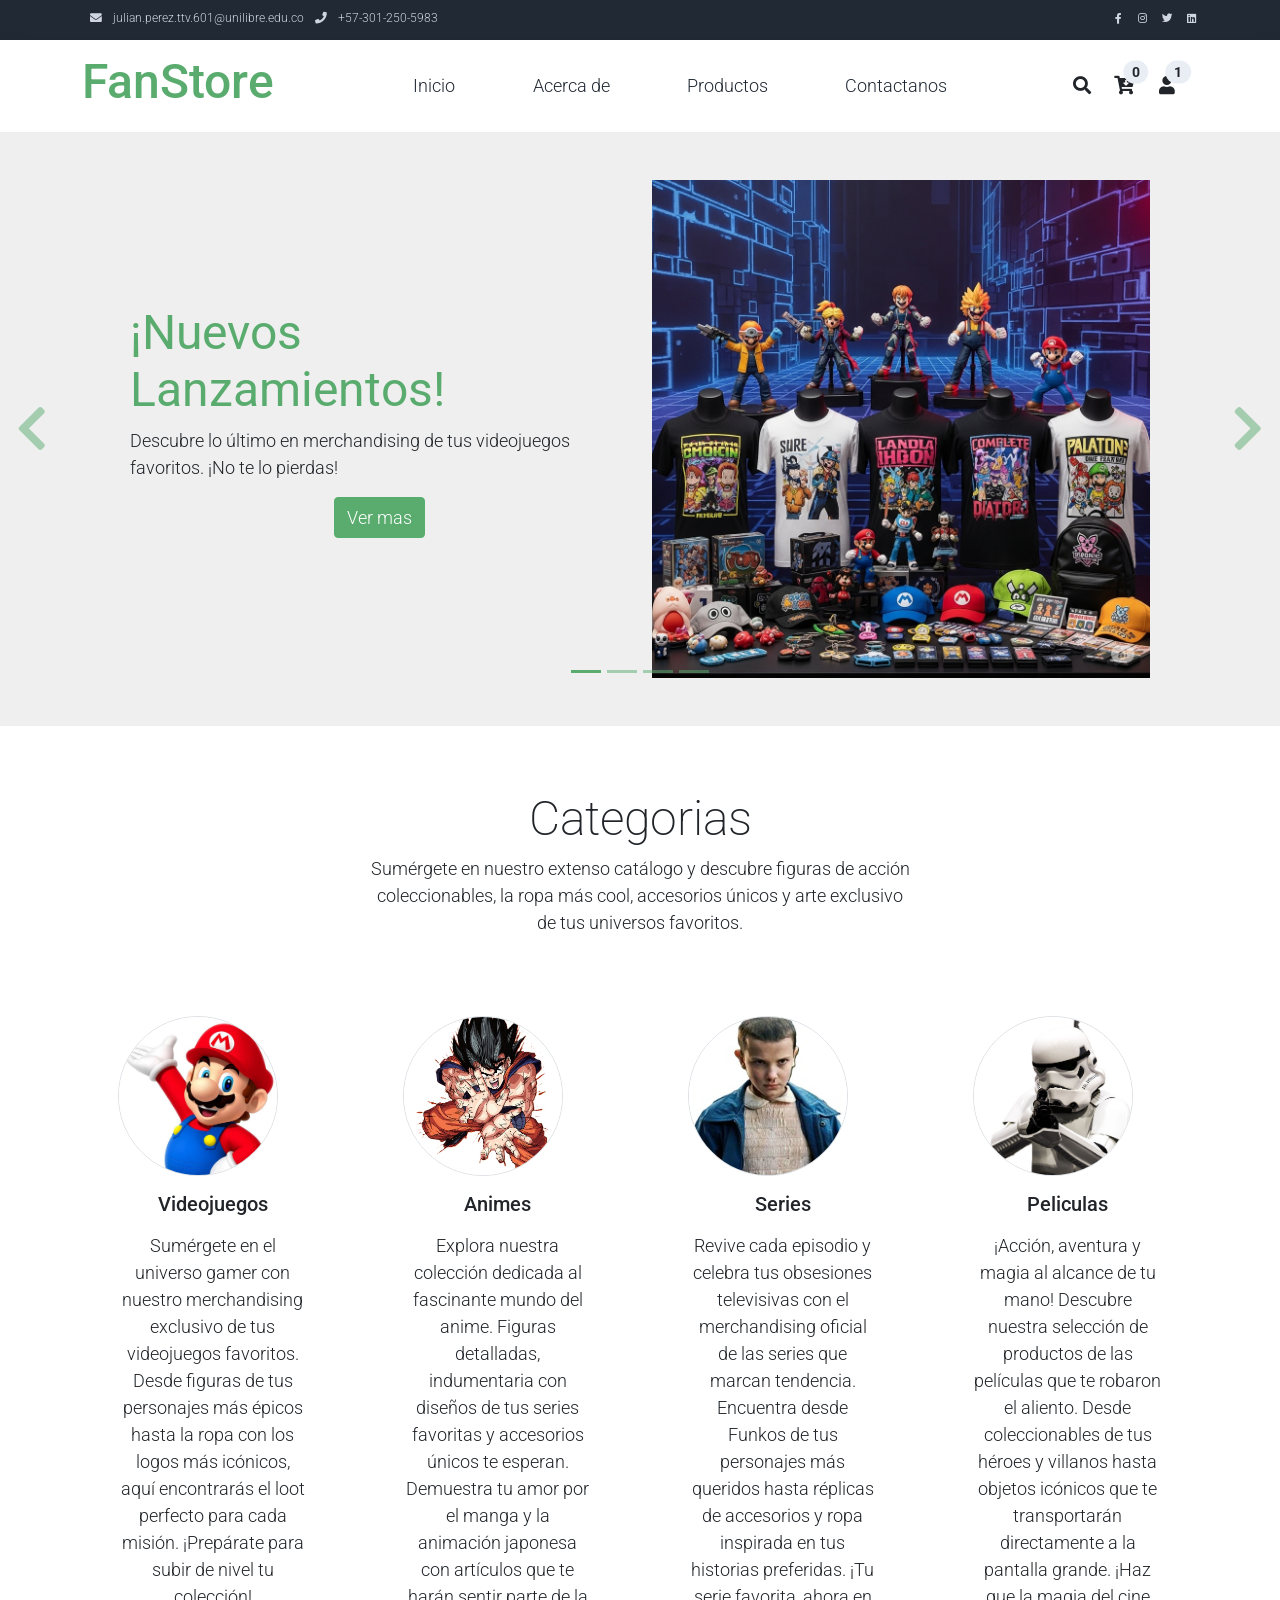
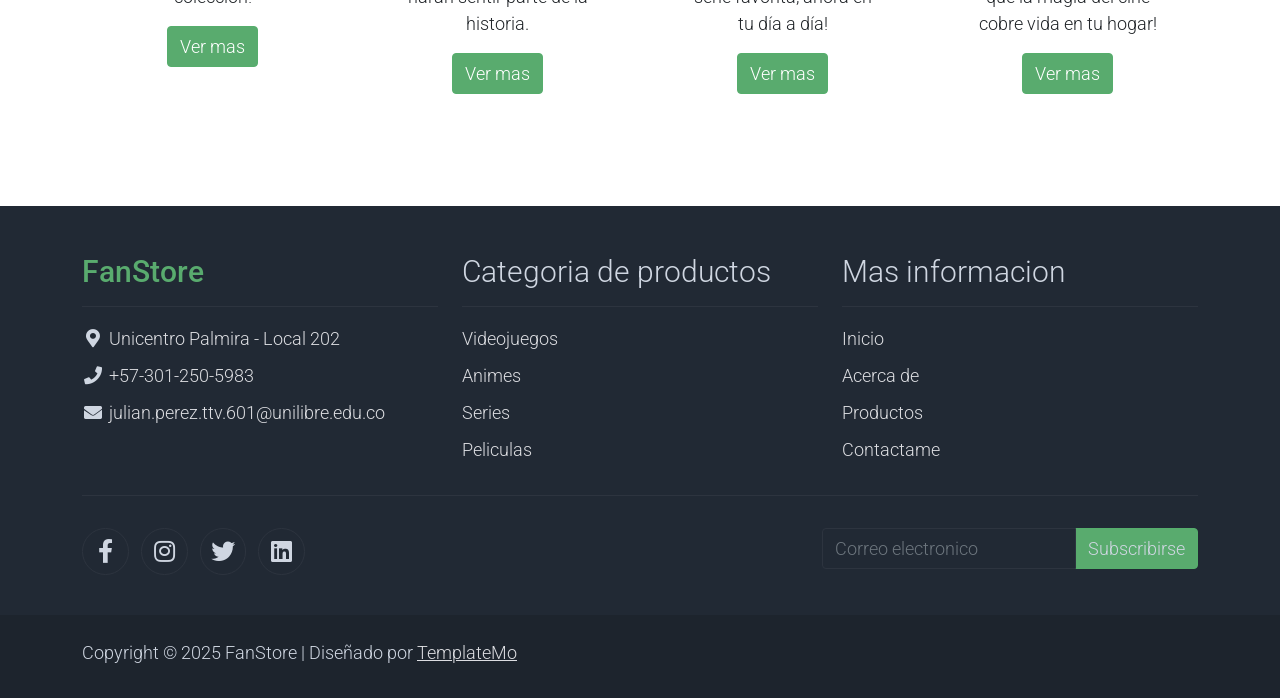
<file: index.html>
<!DOCTYPE html>
<html lang="es">
<head>
    <title>FanStore</title>
    <meta charset="UTF-8">
    <meta name="viewport" content="width=device-width, initial-scale=1.0">

    <link rel="apple-touch-icon" href="img/apple-icon.png">
    <link rel="shortcut icon" type="image/x-icon" href="img/favicon.ico">

    <link rel="stylesheet" href="css/bootstrap.min.css">
    <link rel="stylesheet" href="css/templatemo.css">
    <link rel="stylesheet" href="css/custom.css">

    <!-- Load fonts style after rendering the layout styles -->
    <link rel="stylesheet" href="https://fonts.googleapis.com/css2?family=Roboto:wght@100;200;300;400;500;700;900&display=swap">
    <link rel="stylesheet" href="css/fontawesome.min.css">

    <script src="db-simulacion/datos.js"></script>
    <script src="db-simulacion/funciones.js"></script>

 
</head>
<body>

    <div id="header"></div>

<!-- Start Banner Hero -->
    <div id="template-mo-zay-hero-carousel" class="carousel slide" data-bs-ride="carousel">
        <ol class="carousel-indicators">
        </ol>
        <div class="carousel-inner"> 
        </div>
        <a class="carousel-control-prev text-decoration-none w-auto ps-3" href="#template-mo-zay-hero-carousel" role="button" data-bs-slide="prev">
            <i class="fas fa-chevron-left"></i>
        </a>
        <a class="carousel-control-next text-decoration-none w-auto pe-3" href="#template-mo-zay-hero-carousel" role="button" data-bs-slide="next">
            <i class="fas fa-chevron-right"></i>
        </a>
    </div>
    <script>
        const banners = obtenerBanners();
        banners.forEach( (banner, index ) => {
            const carouselItem = document.querySelector('.carousel-inner');
            const item = document.createElement('div');
            item.className = 'carousel-item';
            if (index == 0) {
                item.classList.add('active');
            }
            item.innerHTML = `
                <div class="container">
                    <div class="row p-5">
                        <div class="mx-auto col-md-8 col-lg-6 order-lg-last">
                            <img class="img-fluid" src="${banner.imagen}" alt="">
                        </div>
                        <div class="col-lg-6 mb-0 d-flex align-items-center">
                            <div class="text-align-left align-self-center">
                                <h1 class="h1 text-success"><b>${banner.titulo}</b></h1>
                                  <p>${banner.descripcion}</p>
                                <p class="text-center"><a class="btn btn-success" href="productos.html?categoria=${banner.codigo}">Ver mas</a></p>
                            </div>
                        </div>
                    </div>
                </div>
            `;
            carouselItem.appendChild(item);

            //Agregar indicadores de carrusel
            const indicators = document.querySelector('.carousel-indicators');
            const indicator = document.createElement('li');
            indicator.setAttribute('data-bs-target', '#template-mo-zay-hero-carousel');
            indicator.setAttribute('data-bs-slide-to', index);
            if (index == 0) {
                indicator.classList.add('active');
            }
            indicators.appendChild(indicator);

        });
    </script>
    <!-- End Banner Hero -->


    <!-- Start Categories of The Month -->
    <section class="container py-5">
        <div class="row text-center pt-3">
            <div class="col-lg-6 m-auto">
                <h1 class="h1">Categorias</h1>
                <p>
                   Sumérgete en nuestro extenso catálogo y descubre figuras de acción coleccionables, la ropa más cool, accesorios únicos y arte exclusivo de tus universos favoritos. 
                </p>
            </div>
        </div>
        <div class="row" id="categorias">
        </div>
    </section>
    <!-- End Categories of The Month -->
     <script>
        const categorias = obtenerCategorias();
        categorias.forEach(cat => {
            const tarjeta = document.createElement('div');
            tarjeta.className = 'col-12 col-md-3 p-5 mt-3';
          tarjeta.innerHTML = `
                <a href="productos.html?categoria=${cat.codigo}"><img src="${cat.imagenCategoria}" class="category-icon-img rounded-circle img-fluid border"></a>
                <h5 class="text-center mt-3 mb-3">${cat.nombre}</h5>
                <p class="text-center">${cat.descripcion}</p>
                <p class="text-center"><a class="btn btn-success" href="productos.html?categoria=${cat.codigo}">Ver mas</a></p>
            `;
            document.getElementById('categorias').appendChild(tarjeta);
        });

     </script>

    <div id="footer"></div>

    <!-- Start Script -->
    <script src="js/jquery-1.11.0.min.js"></script>
    <script src="js/jquery-migrate-1.2.1.min.js"></script>
    <script src="js/bootstrap.bundle.min.js"></script>
    <script src="js/templatemo.js"></script>
    <script src="js/custom.js"></script>
    <!-- End Script -->

    <script>
         document.addEventListener("DOMContentLoaded", () => {
            
            // Llama a cargarFragmento para el header y encadena un .then()
            cargarFragmento("header", "header.html")
                .then(() => {
                    // Este código se ejecutará DESPUÉS de que el header se haya cargado.
                    // Ahora el elemento #contadorCarrito SÍ existe.
                    actualizarContadorCarritoDisplay();
                
                    actualizarContadorPaginasVistas();
            });

            // La carga del footer puede seguir como estaba, ya que no depende de nada.
              cargarFragmento("footer", "footer.html")
            .then(() => {
                // ¡AQUÍ ESTÁ EL NUEVO CÓDIGO!
                cargarCategoriasFooter();
                setupSubscriptionForm();
            });
                
        });
    </script>
    
</body>
</html>
</file>
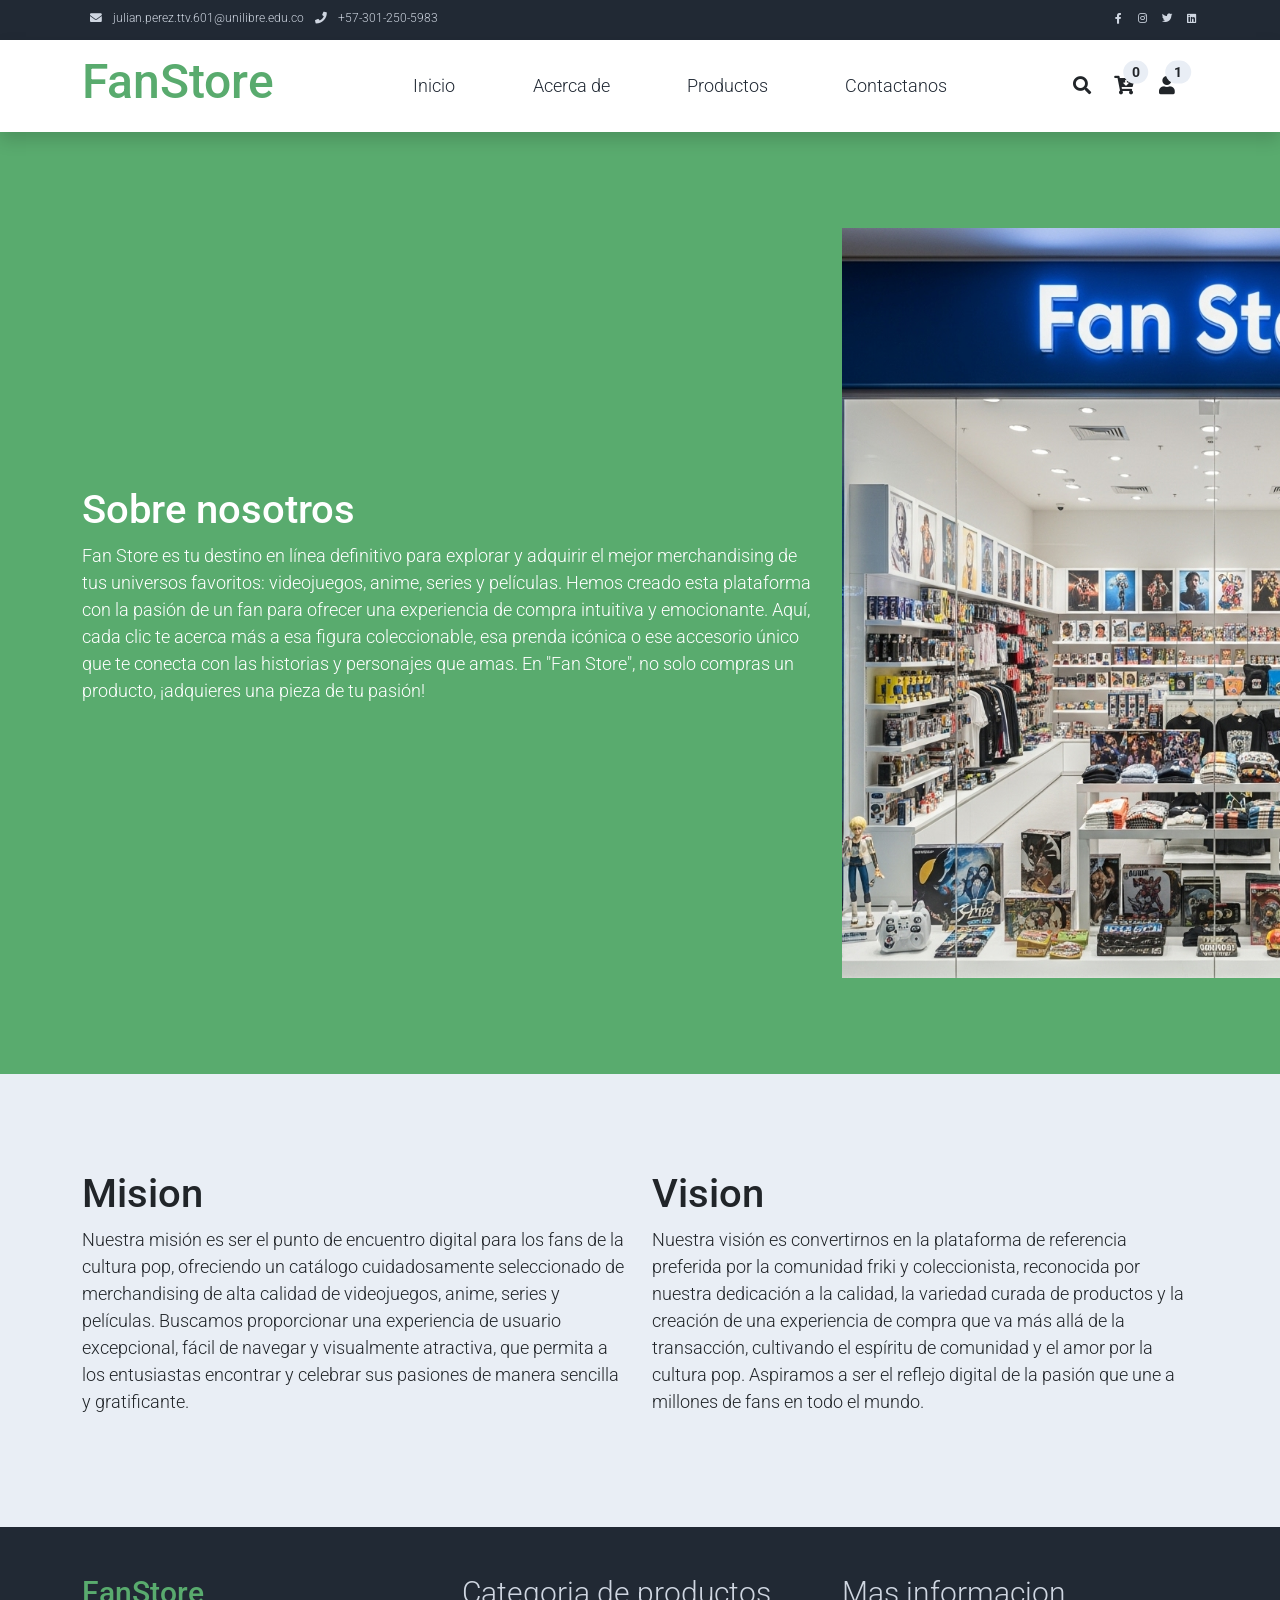
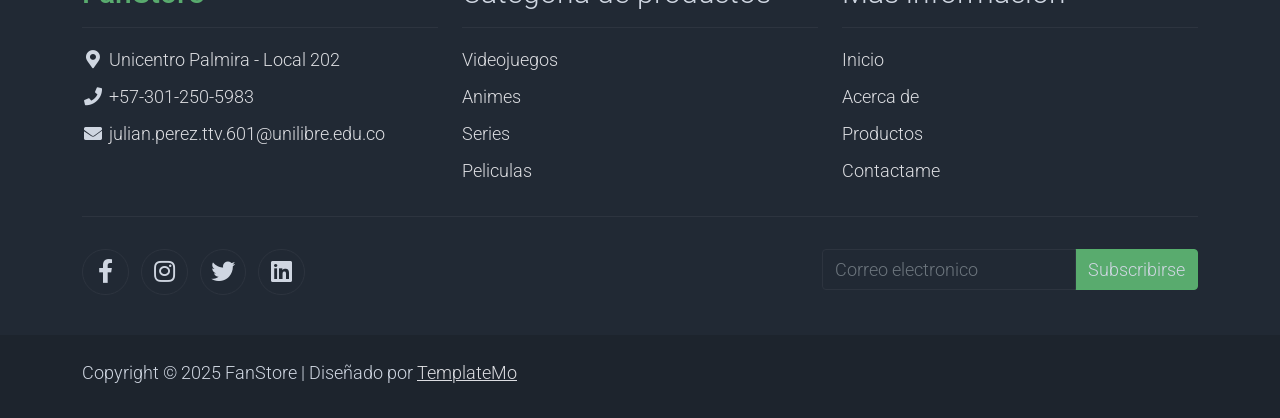
<file: acerca.html>
<!DOCTYPE html>
<html lang="es">
<head>
    <title>FanStore</title>
    <meta charset="UTF-8">
    <meta name="viewport" content="width=device-width, initial-scale=1.0">

    <link rel="apple-touch-icon" href="img/apple-icon.png">
    <link rel="shortcut icon" type="image/x-icon" href="img/favicon.ico">

    <link rel="stylesheet" href="css/bootstrap.min.css">
    <link rel="stylesheet" href="css/templatemo.css">
    <link rel="stylesheet" href="css/custom.css">

    <!-- Load fonts style after rendering the layout styles -->
    <link rel="stylesheet" href="https://fonts.googleapis.com/css2?family=Roboto:wght@100;200;300;400;500;700;900&display=swap">
    <link rel="stylesheet" href="css/fontawesome.min.css">

    <script src="db-simulacion/datos.js"></script>
    <script src="db-simulacion/funciones.js"></script>

 
</head>
<body>
<!---Encabezado de la pagina-->
    <div id="header"></div>

 <section class="bg-success py-5">
        <div class="container">
            <div class="row align-items-center py-5">
                <div class="col-md-8 text-white">
                    <h1>Sobre nosotros</h1>
                    <p>
                        Fan Store es tu destino en línea definitivo para explorar y adquirir el mejor merchandising de tus universos favoritos: videojuegos, anime, series y películas. 
                        Hemos creado esta plataforma con la pasión de un fan para ofrecer una experiencia de compra intuitiva y emocionante. Aquí, cada clic te acerca más a esa figura coleccionable, 
                        esa prenda icónica o ese accesorio único que te conecta con las historias y personajes que amas. En "Fan Store", no solo compras un producto, ¡adquieres una pieza de tu pasión!
                    </p>
                </div>
                <div class="col-md-4">
                    <img src="img/about.png" alt="About Hero" width="750" height="750"> 
                </div>
            </div>
        </div>
    </section>
    
     <section class="bg-light py-5">
        <div class="container">
            <div class="row align-items-center py-5">
                <div class="col-md-6 text-black">
                    <h1>Mision</h1>
                    <p>
                         Nuestra misión es ser el punto de encuentro digital para los fans de la cultura pop, ofreciendo un catálogo cuidadosamente seleccionado de merchandising de alta calidad de videojuegos, anime, 
                        series y películas. Buscamos proporcionar una experiencia de usuario excepcional, fácil de navegar y visualmente atractiva, que permita a los entusiastas encontrar y celebrar sus pasiones de 
                        manera sencilla y gratificante.
                    </p>
                </div>
                 <div class="col-md-6 text-black">
                    <h1>Vision</h1>
                    <p>
                        Nuestra visión es convertirnos en la plataforma de referencia preferida por la comunidad friki y coleccionista, reconocida por nuestra dedicación a la calidad, la variedad curada de productos y 
                        la creación de una experiencia de compra que va más allá de la transacción, cultivando el espíritu de comunidad y el amor por la cultura pop. Aspiramos a ser el reflejo digital de la pasión que 
                        une a millones de fans en todo el mundo.
                    </p>
                </div>
            </div>
        </div>
    </section>



 <div id="footer"></div>

    <!-- Start Script -->
    <script src="js/jquery-1.11.0.min.js"></script>
    <script src="js/jquery-migrate-1.2.1.min.js"></script>
    <script src="js/bootstrap.bundle.min.js"></script>
    <script src="js/templatemo.js"></script>
    <script src="js/custom.js"></script>
    <!-- End Script -->

    <script>
         document.addEventListener("DOMContentLoaded", () => {
            
            // Llama a cargarFragmento para el header y encadena un .then()
            cargarFragmento("header", "header.html")
                .then(() => {
                    // Este código se ejecutará DESPUÉS de que el header se haya cargado.
                    // Ahora el elemento #contadorCarrito SÍ existe.
                    actualizarContadorCarritoDisplay();
                
                    actualizarContadorPaginasVistas();
            });

            // La carga del footer puede seguir como estaba, ya que no depende de nada.
              cargarFragmento("footer", "footer.html")
            .then(() => {
                // ¡AQUÍ ESTÁ EL NUEVO CÓDIGO!
                cargarCategoriasFooter();
                setupSubscriptionForm();
            });
                
        });
    </script>
    
</body>
</html>
</file>
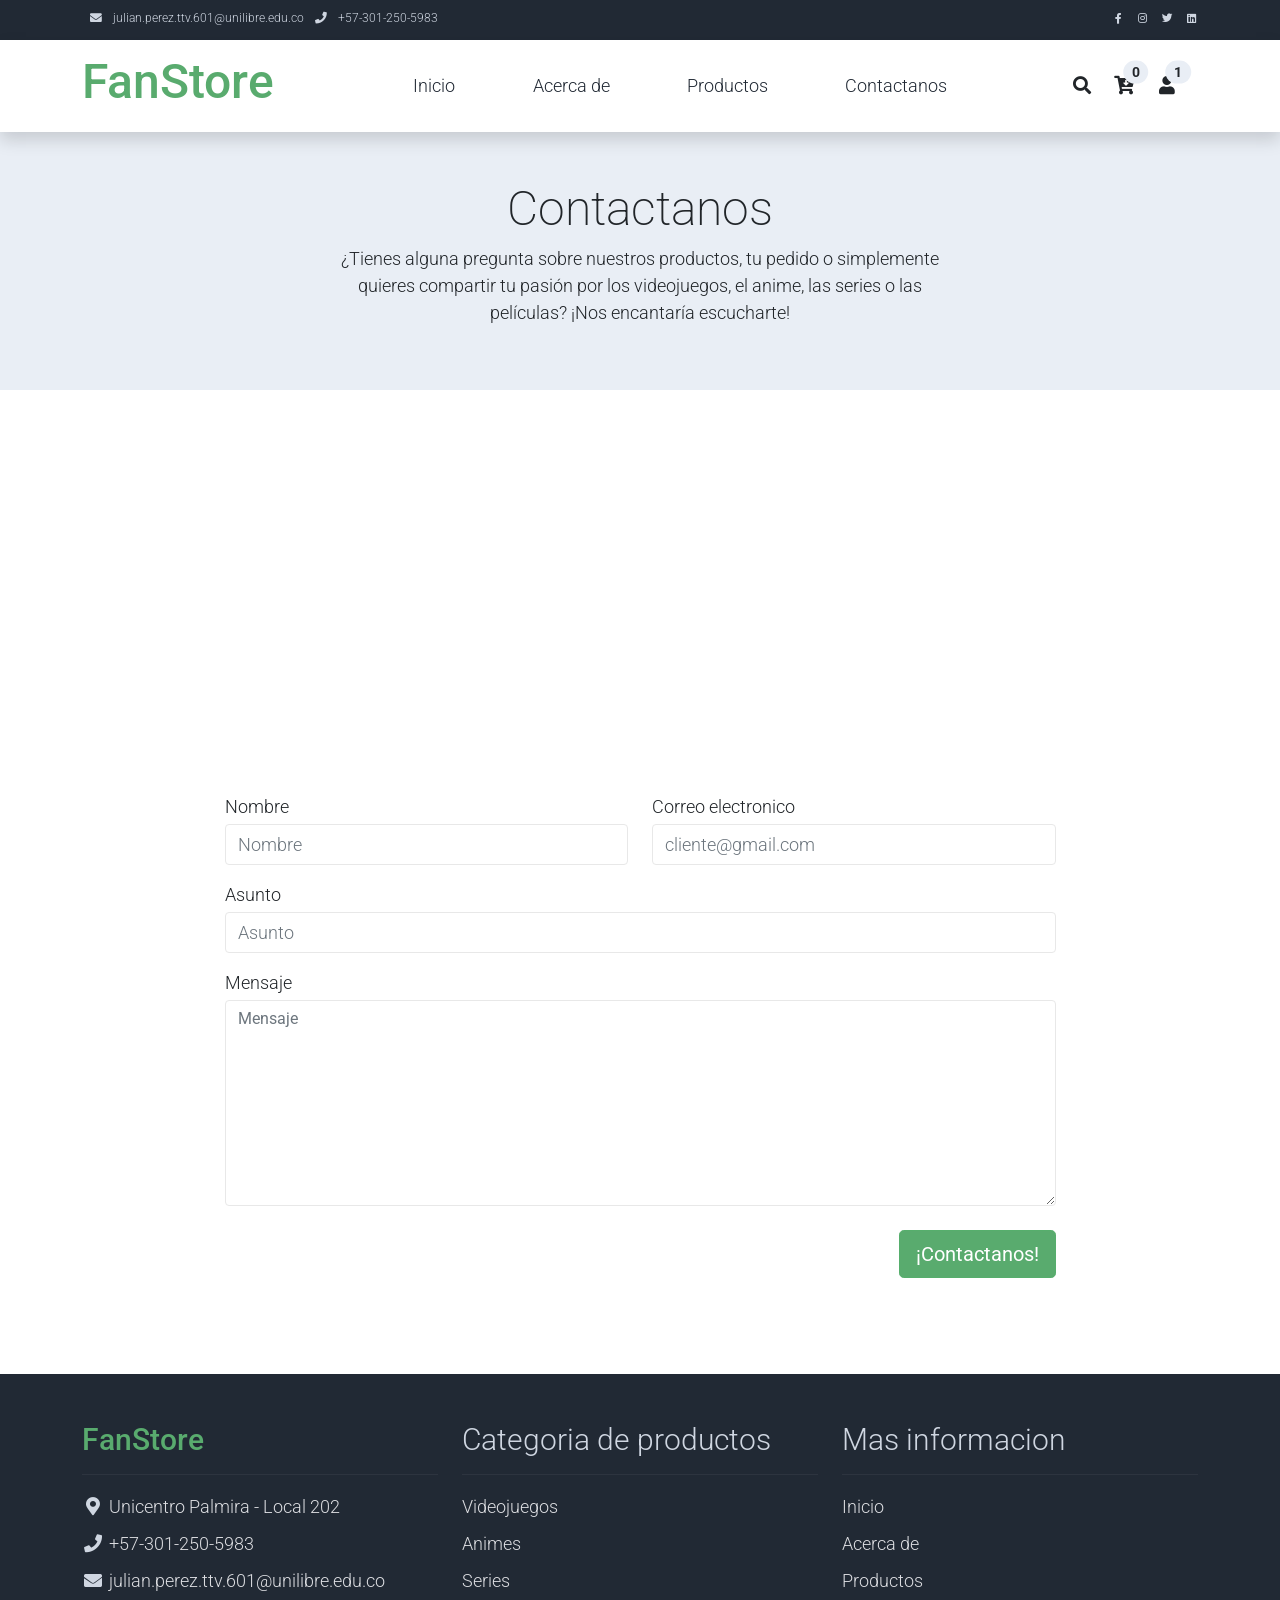
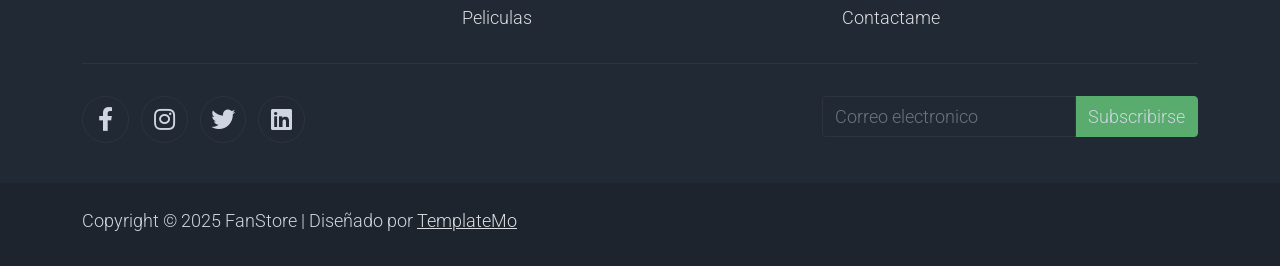
<file: contacto.html>
<!DOCTYPE html>
<html lang="es">
<head>
    <title>FanStore</title>
    <meta charset="UTF-8">
    <meta name="viewport" content="width=device-width, initial-scale=1.0">

    <link rel="apple-touch-icon" href="img/apple-icon.png">
    <link rel="shortcut icon" type="image/x-icon" href="img/favicon.ico">

    <link rel="stylesheet" href="css/bootstrap.min.css">
    <link rel="stylesheet" href="css/templatemo.css">
    <link rel="stylesheet" href="css/custom.css">

    <!-- Load fonts style after rendering the layout styles -->
    <link rel="stylesheet" href="https://fonts.googleapis.com/css2?family=Roboto:wght@100;200;300;400;500;700;900&display=swap">
    <link rel="stylesheet" href="css/fontawesome.min.css">

    <script src="db-simulacion/datos.js"></script>
    <script src="db-simulacion/funciones.js"></script>
 
</head>
<body>

    <div id="header"></div>

      <!-- Start Content Page -->
    <div class="container-fluid bg-light py-5">
        <div class="col-md-6 m-auto text-center">
            <h1 class="h1">Contactanos</h1>
            <p>
             ¿Tienes alguna pregunta sobre nuestros productos, tu pedido o simplemente quieres compartir tu pasión por los videojuegos, el anime, las series o las películas? ¡Nos encantaría escucharte!

            </p>
        </div>
    </div>
<div class="container">
<iframe src="https://www.google.com/maps/embed?pb=!1m18!1m12!1m3!1d3982.205103468195!2d-76.3133509239845!3d3.540089596434157!2m3!1f0!2f0!3f0!3m2!1i1024!2i768!4f13.1!3m3!1m2!1s0x8e3a048cb47219db%3A0x648961599ce79421!2sCentro%20Comercial%20Unicentro%20Palmira!5e0!3m2!1ses-419!2sco!4v1750129315583!5m2!1ses-419!2sco" width="100%" height="300px" style="border:0;" allowfullscreen="" loading="lazy" referrerpolicy="no-referrer-when-downgrade"></iframe>
</div>
<!-- Start Contact -->
    <div class="container py-5">
        <div class="row py-5">
            <form class="col-md-9 m-auto" method="post" role="form">
                <div class="row">
                    <div class="form-group col-md-6 mb-3">
                        <label for="inputname">Nombre</label>
                        <input type="text" class="form-control mt-1" id="name" name="name" placeholder="Nombre"> 
                    </div>
                    <div class="form-group col-md-6 mb-3">
                        <label for="inputemail">Correo electronico</label>
                        <input type="email" class="form-control mt-1" id="email" name="email" placeholder="cliente@gmail.com">
                    </div>
                </div>
                <div class="mb-3">
                    <label for="inputsubject">Asunto</label>
                    <input type="text" class="form-control mt-1" id="subject" name="subject" placeholder="Asunto">
                </div>
                <div class="mb-3">
                    <label for="inputmessage">Mensaje</label>
                    <textarea class="form-control mt-1" id="message" name="message" placeholder="Mensaje" rows="8"></textarea>
                </div>
                <div class="row">
                    <div class="col text-end mt-2">
                        <button type="submit" class="btn btn-success btn-lg px-3">¡Contactanos!</button>
                    </div>
                </div>
            </form>
        </div>
    </div>
    <!-- End Contact -->


 <div id="footer"></div>

    <!-- Start Script -->
    <script src="js/jquery-1.11.0.min.js"></script>
    <script src="js/jquery-migrate-1.2.1.min.js"></script>
    <script src="js/bootstrap.bundle.min.js"></script>
    <script src="js/templatemo.js"></script>
    <script src="js/custom.js"></script>
    <!-- End Script -->

    <script>
         document.addEventListener("DOMContentLoaded", () => {
            
            // Llama a cargarFragmento para el header y encadena un .then()
            cargarFragmento("header", "header.html")
                .then(() => {
                    // Este código se ejecutará DESPUÉS de que el header se haya cargado.
                    // Ahora el elemento #contadorCarrito SÍ existe.
                    actualizarContadorCarritoDisplay();
                
                    actualizarContadorPaginasVistas();
            });

            // La carga del footer puede seguir como estaba, ya que no depende de nada.
              cargarFragmento("footer", "footer.html")
            .then(() => {
                // ¡AQUÍ ESTÁ EL NUEVO CÓDIGO!
                cargarCategoriasFooter();
                setupSubscriptionForm();
            });
                
        });
    </script>
    
</body>
</html>
</file>
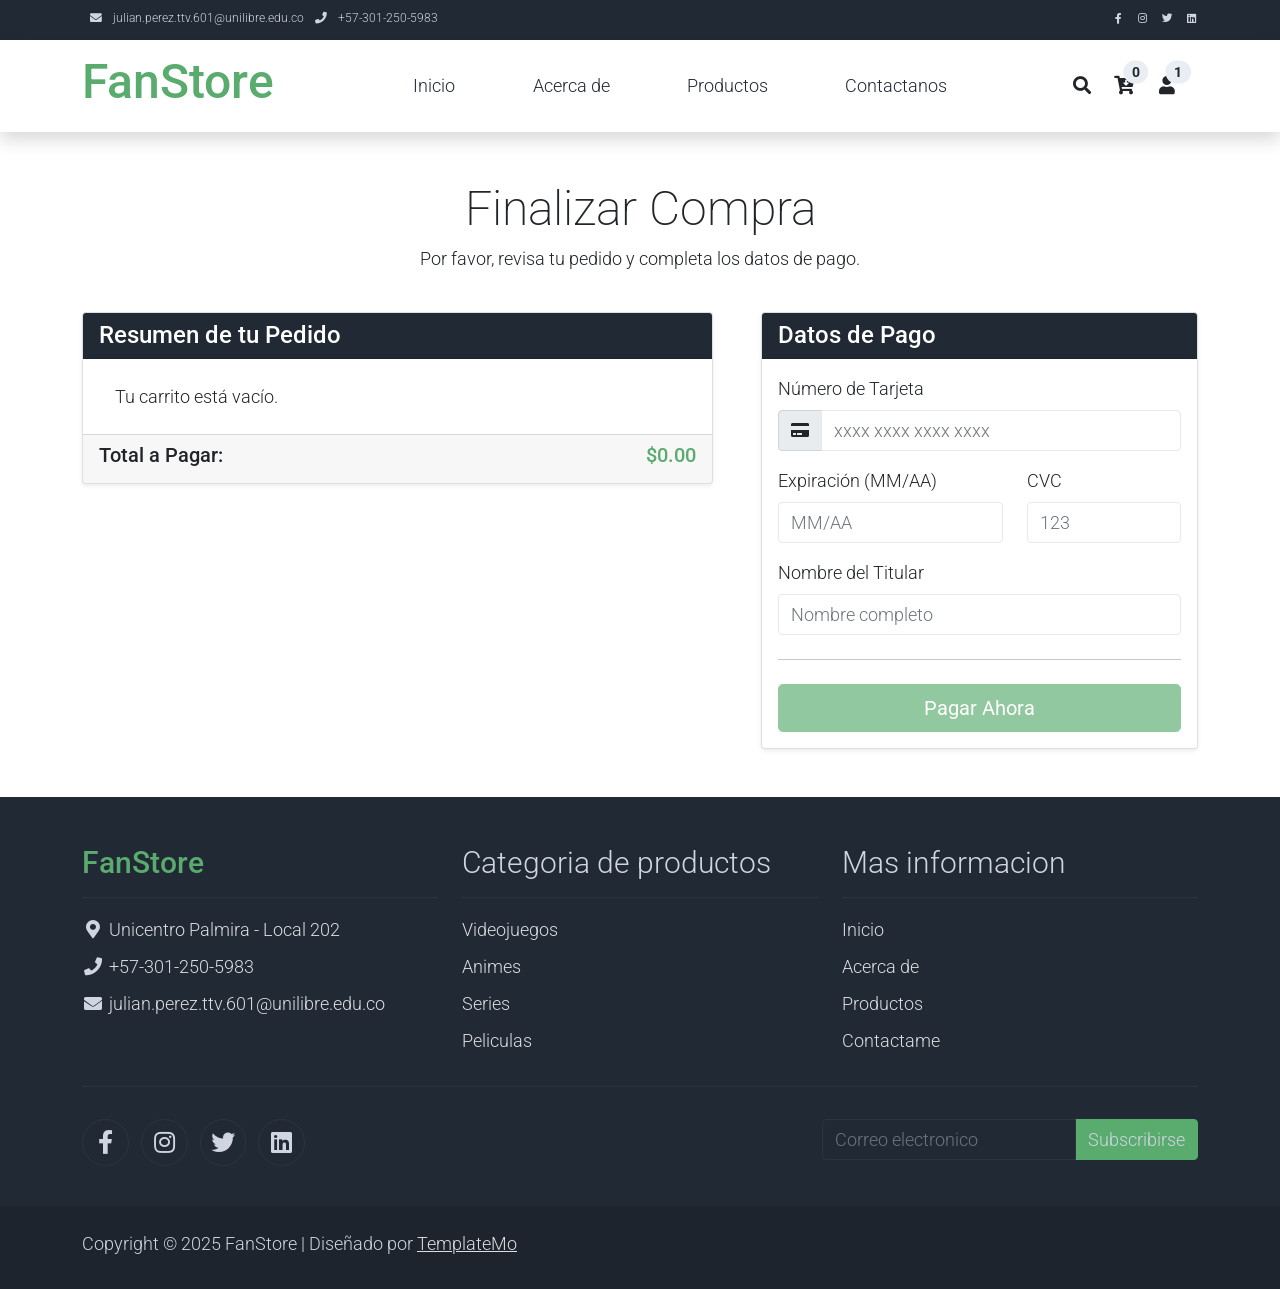
<file: pago.html>
<!DOCTYPE html>
<html lang="es">
<head>
    <title>FanStore - Finalizar Compra</title>
    <meta charset="UTF-8">
    <meta name="viewport" content="width=device-width, initial-scale=1.0">

    <link rel="apple-touch-icon" href="img/apple-icon.png">
    <link rel="shortcut icon" type="image/x-icon" href="img/favicon.ico">

    <!-- CSS de la tienda -->
    <link rel="stylesheet" href="css/bootstrap.min.css">
    <link rel="stylesheet" href="css/templatemo.css">
    <link rel="stylesheet" href="css/custom.css">

    <!-- Fuentes y Iconos -->
    <link rel="stylesheet" href="https://fonts.googleapis.com/css2?family=Roboto:wght@100;200;300;400;500;700;900&display=swap">
    <link rel="stylesheet" href="css/fontawesome.min.css">

    <!-- Scripts de datos y funciones de la tienda -->
    <script src="db-simulacion/datos.js"></script>
    <script src="db-simulacion/funciones.js"></script>
</head>

<body>
    <!-- 1. Encabezado de la tienda -->
    <div id="header"></div>

    <!-- Contenido Principal de la Página de Pago -->
    <div class="container py-5">
        <div class="row">
            <div class="col-lg-12 text-center mb-4">
                <h1 class="h1">Finalizar Compra</h1>
                <p>Por favor, revisa tu pedido y completa los datos de pago.</p>
            </div>
        </div>

        <div class="row g-5">
            <!-- Columna Izquierda: Resumen del Pedido -->
            <div class="col-lg-7">
                <div class="card shadow-sm">
                    <div class="card-header bg-dark text-white">
                        <h2 class="h4 mb-0">Resumen de tu Pedido</h2>
                    </div>
                    <div class="card-body">
                        <!-- Aquí se listarán los productos del carrito -->
                        <ul class="list-group list-group-flush" id="resumen-carrito">
                            <!-- Los productos se insertarán aquí con JS -->
                        </ul>
                    </div>
                    <div class="card-footer d-flex justify-content-between align-items-center">
                        <strong class="h5">Total a Pagar:</strong>
                        <strong class="h5 text-success">$<span id="total-pago">0.00</span></strong>
                    </div>
                </div>
            </div>

            <!-- Columna Derecha: Formulario de Pago -->
            <div class="col-lg-5">
                <div class="card shadow-sm">
                    <div class="card-header bg-dark text-white">
                        <h2 class="h4 mb-0">Datos de Pago</h2>
                    </div>
                    <div class="card-body">
                        <form id="payment-form" novalidate>
                            <div class="mb-3">
                                <label for="card-number" class="form-label">Número de Tarjeta</label>
                                <div class="input-group">
                                    <span class="input-group-text"><i class="fa fa-credit-card"></i></span>
                                    <input type="text" class="form-control" id="card-number" placeholder="xxxx xxxx xxxx xxxx" required>
                                </div>
                            </div>
                            <div class="row">
                                <div class="col-md-7 mb-3">
                                    <label for="expiry-date" class="form-label">Expiración (MM/AA)</label>
                                    <input type="text" class="form-control" id="expiry-date" placeholder="MM/AA" required>
                                </div>
                                <div class="col-md-5 mb-3">
                                    <label for="cvc" class="form-label">CVC</label>
                                    <input type="text" class="form-control" id="cvc" placeholder="123" required>
                                </div>
                            </div>
                            <div class="mb-3">
                                <label for="card-holder" class="form-label">Nombre del Titular</label>
                                <input type="text" class="form-control" id="card-holder" placeholder="Nombre completo" required>
                            </div>
                            <hr class="my-4">
                            <button type="submit" class="w-100 btn btn-success btn-lg">Pagar Ahora</button>
                        </form>
                    </div>
                </div>
            </div>
        </div>
    </div>

    <!-- 2. Pie de página de la tienda -->
    <div id="footer"></div>

    <!-- Scripts de la plantilla -->
    <script src="js/jquery-1.11.0.min.js"></script>
    <script src="js/jquery-migrate-1.2.1.min.js"></script>
    <script src="js/bootstrap.bundle.min.js"></script>
    <script src="js/templatemo.js"></script>
    <script src="js/custom.js"></script>

    <!-- Script específico para la página de pago -->
    <script>
        // Función para mostrar el resumen del carrito en esta página
        function mostrarResumenPago() {
            const carrito = obtenerCarrito();
            const contenedorResumen = document.getElementById('resumen-carrito');
            const totalElement = document.getElementById('total-pago');
            let total = 0;

            contenedorResumen.innerHTML = ''; // Limpiar el contenedor

            if (carrito.length === 0) {
                contenedorResumen.innerHTML = '<li class="list-group-item">Tu carrito está vacío.</li>';
                document.querySelector('#payment-form button').disabled = true; // Deshabilitar botón si no hay nada que pagar
            } else {
                carrito.forEach(producto => {
                    const li = document.createElement('li');
                    li.className = 'list-group-item d-flex justify-content-between lh-sm';
                    li.innerHTML = `
                        <div>
                            <h6 class="my-0">${producto.nombre}</h6>
                            <small class="text-muted">1 unidad</small>
                        </div>
                        <span class="text-muted">$${producto.precio.toFixed(2)}</span>
                    `;
                    contenedorResumen.appendChild(li);
                    total += producto.precio;
                });
            }

            totalElement.textContent = total.toFixed(2);
        }

        // Lógica para simular el pago
        const form = document.getElementById('payment-form');
        form.addEventListener('submit', function(event) {
            event.preventDefault(); // Prevenir el envío real del formulario

            // Simulación de validación simple
            if (form.checkValidity() === false) {
                event.stopPropagation();
                form.classList.add('was-validated');
                return;
            }

            // Simulación de pago exitoso
            alert('¡Pago realizado con éxito! Gracias por tu compra.');
            
            // Vaciar el carrito
            vaciarCarrito();
            
            // Redirigir al usuario a la página de inicio después de 1 segundo
            setTimeout(() => {
                window.location.href = 'index.html';
            }, 1000);
        });

        // Carga de componentes y ejecución inicial
        document.addEventListener("DOMContentLoaded", () => {
            // Cargar header y footer
            cargarFragmento("header", "header.html").then(() => {
                actualizarContadorCarritoDisplay();
                actualizarContadorPaginasVistas();
            });
            cargarFragmento("footer", "footer.html").then(() => {
                cargarCategoriasFooter();
                setupSubscriptionForm();
            });

            // Mostrar el resumen del pedido al cargar la página
            mostrarResumenPago();
            
        });
    </script>

</body>
</html>
</file>
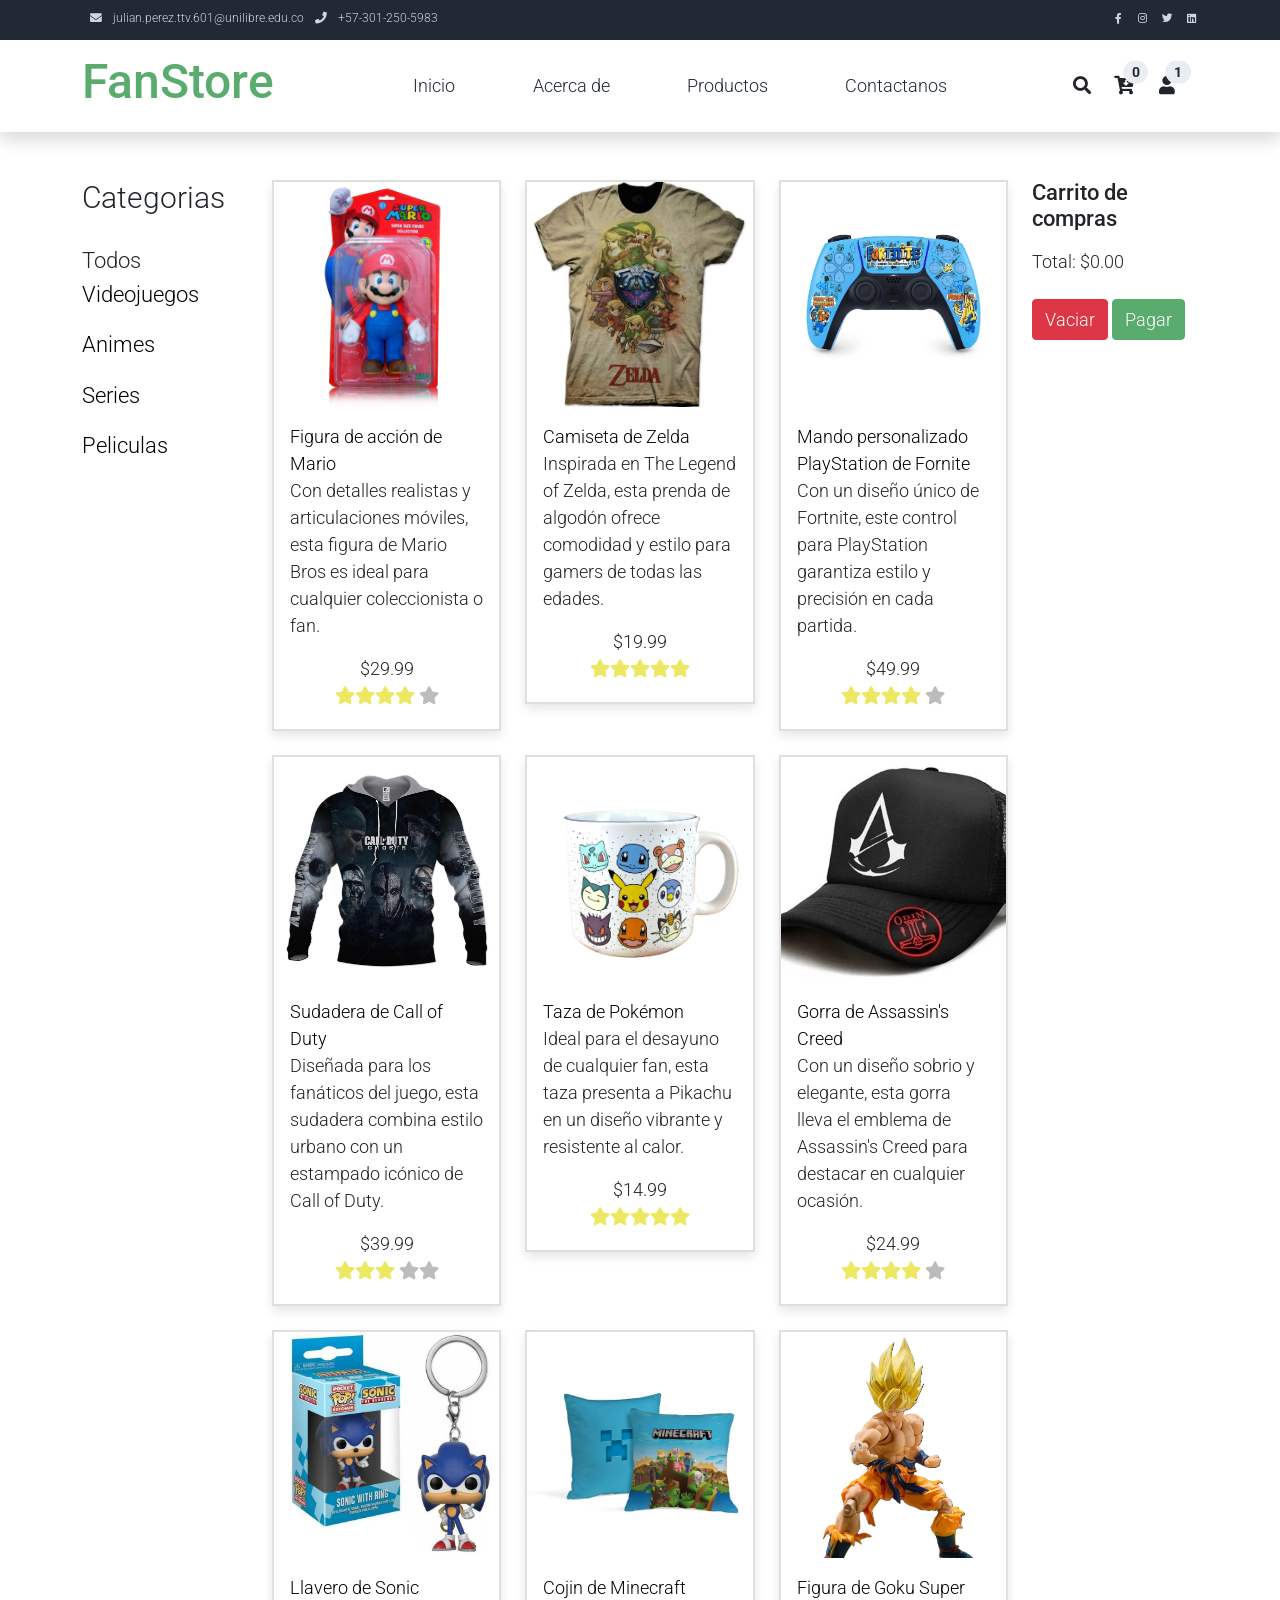
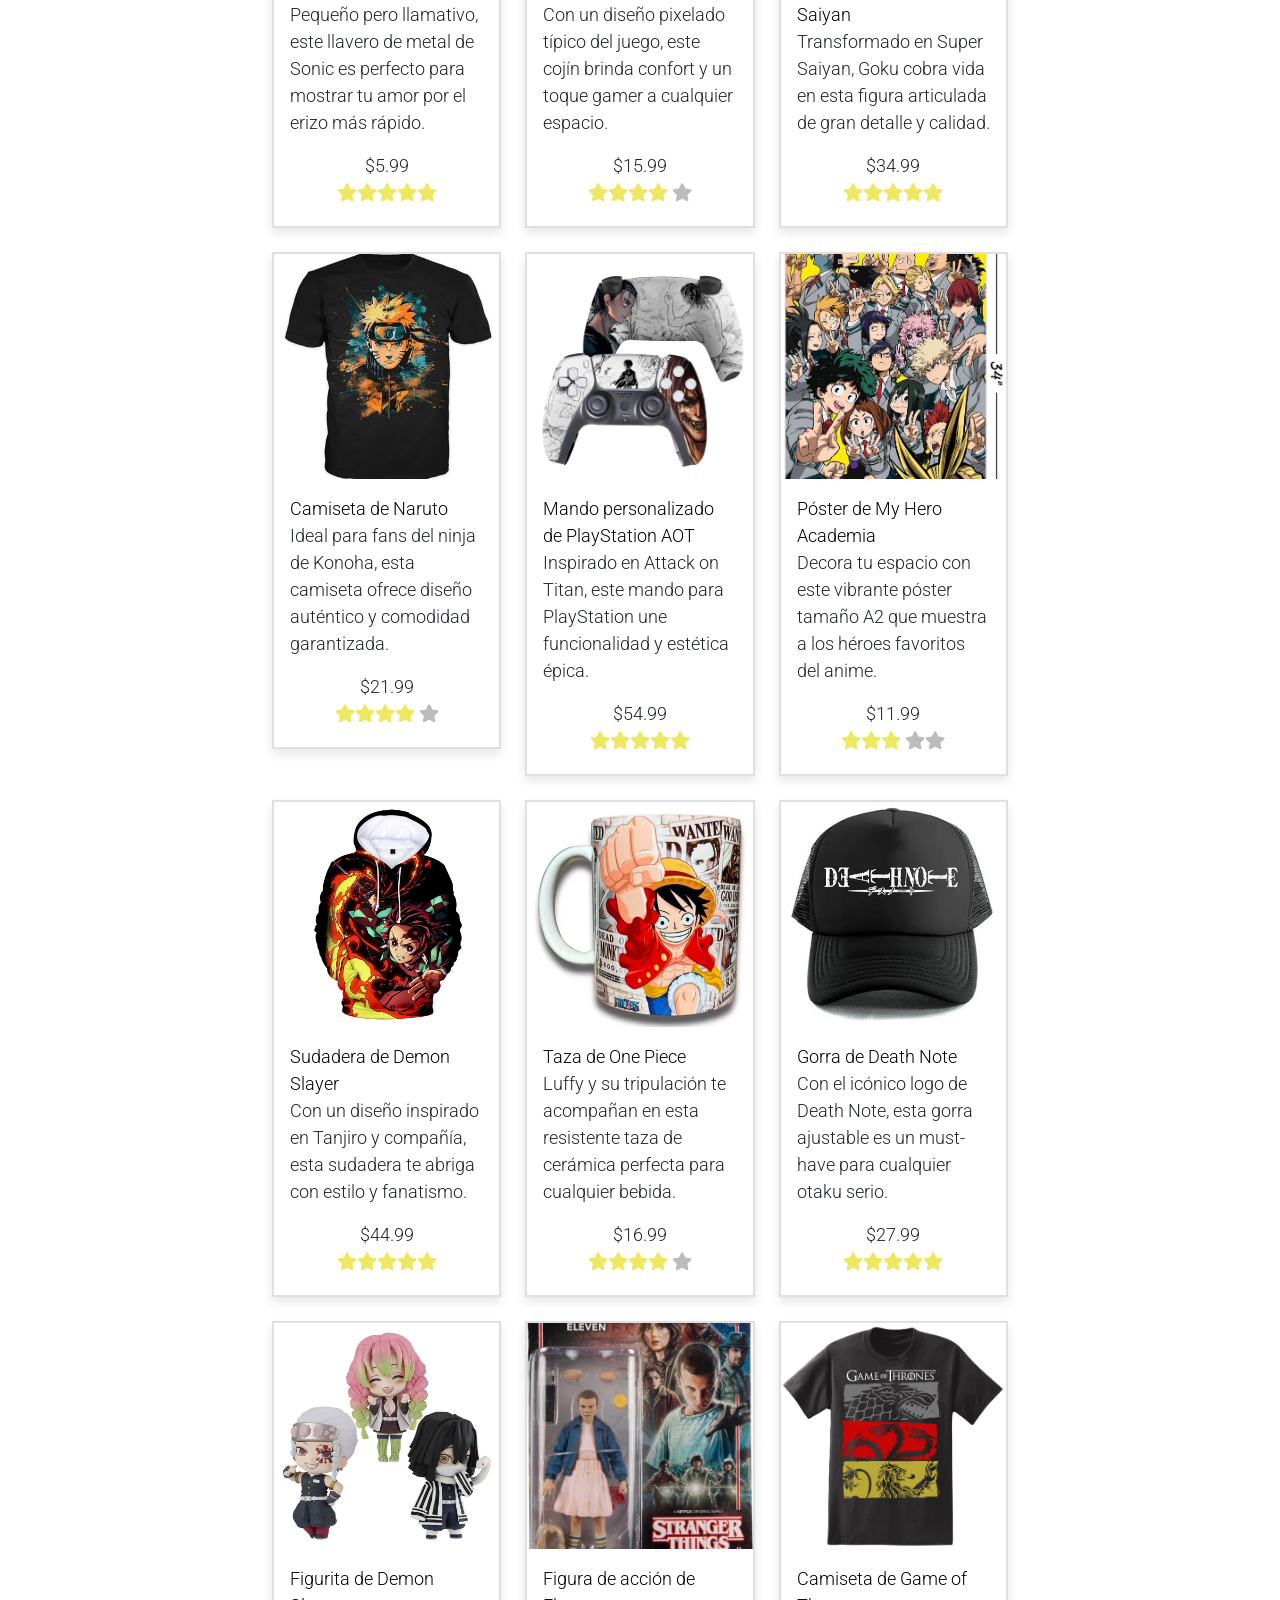
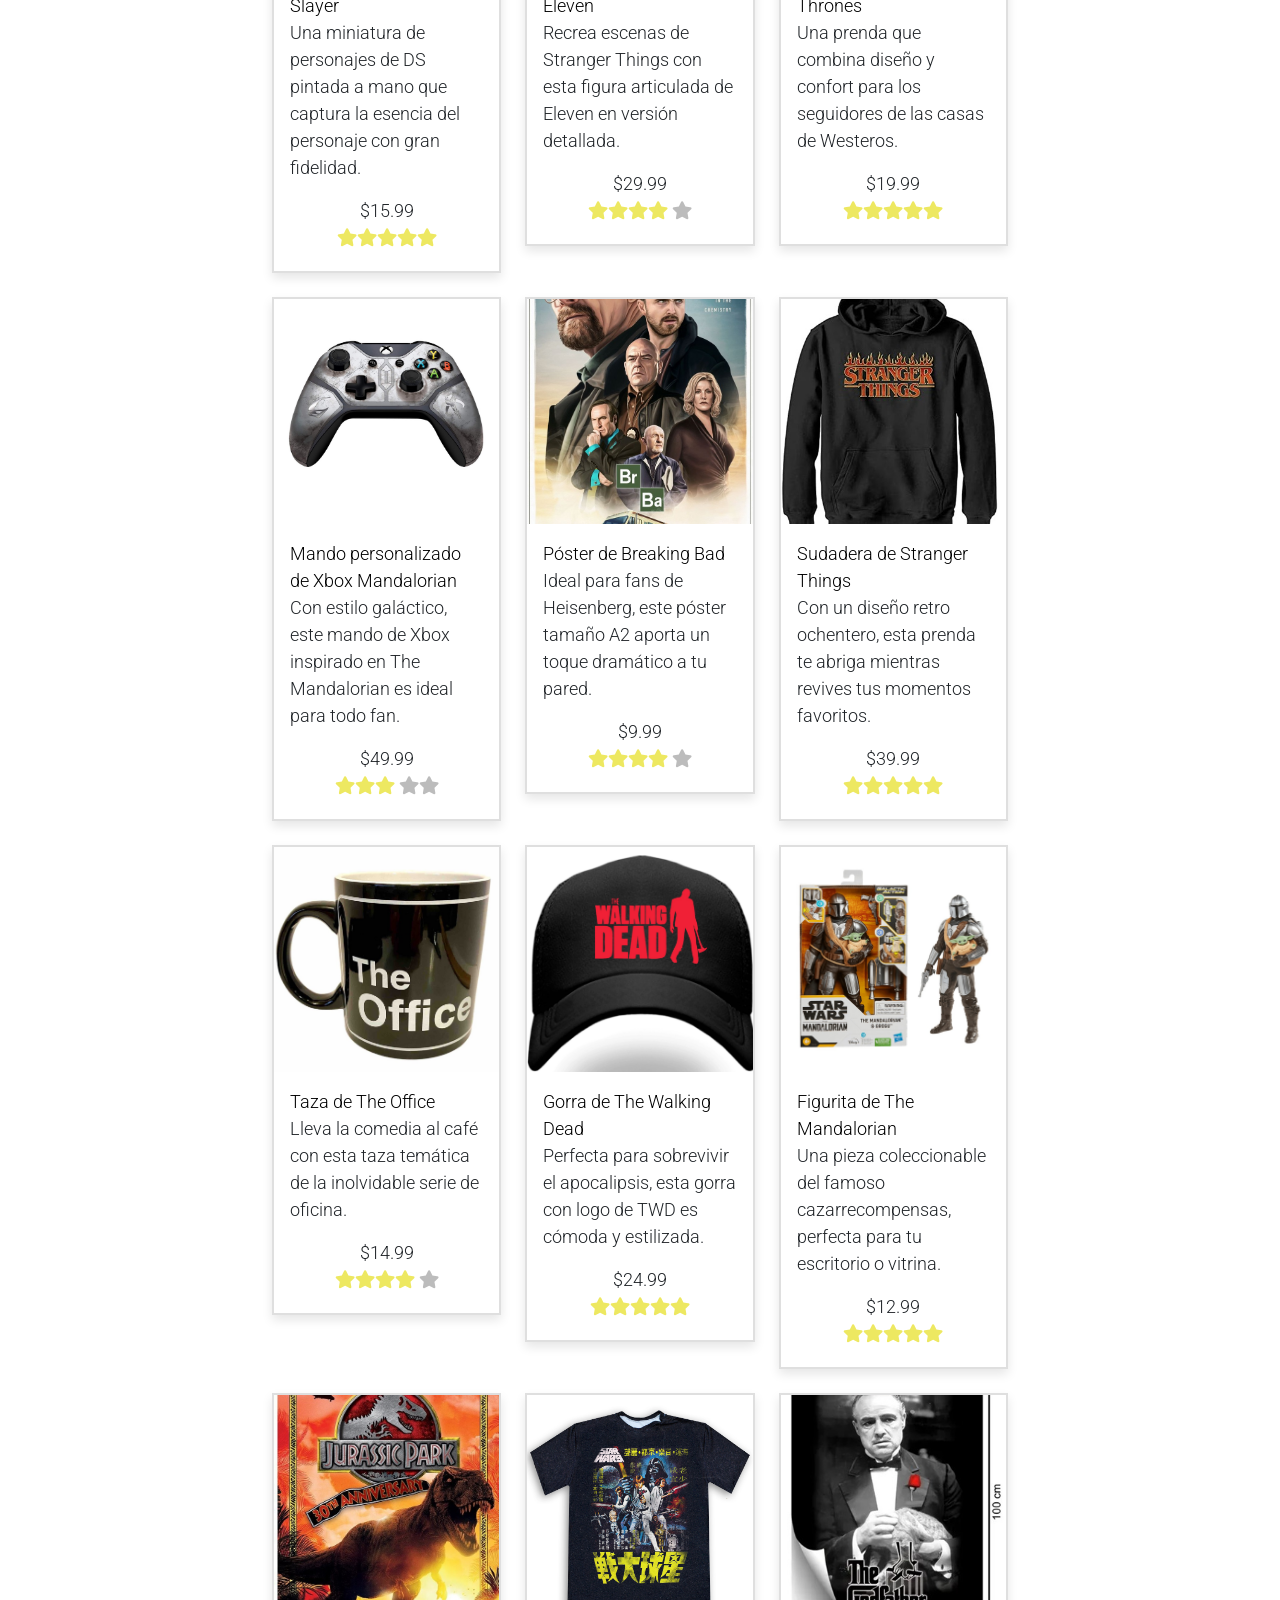
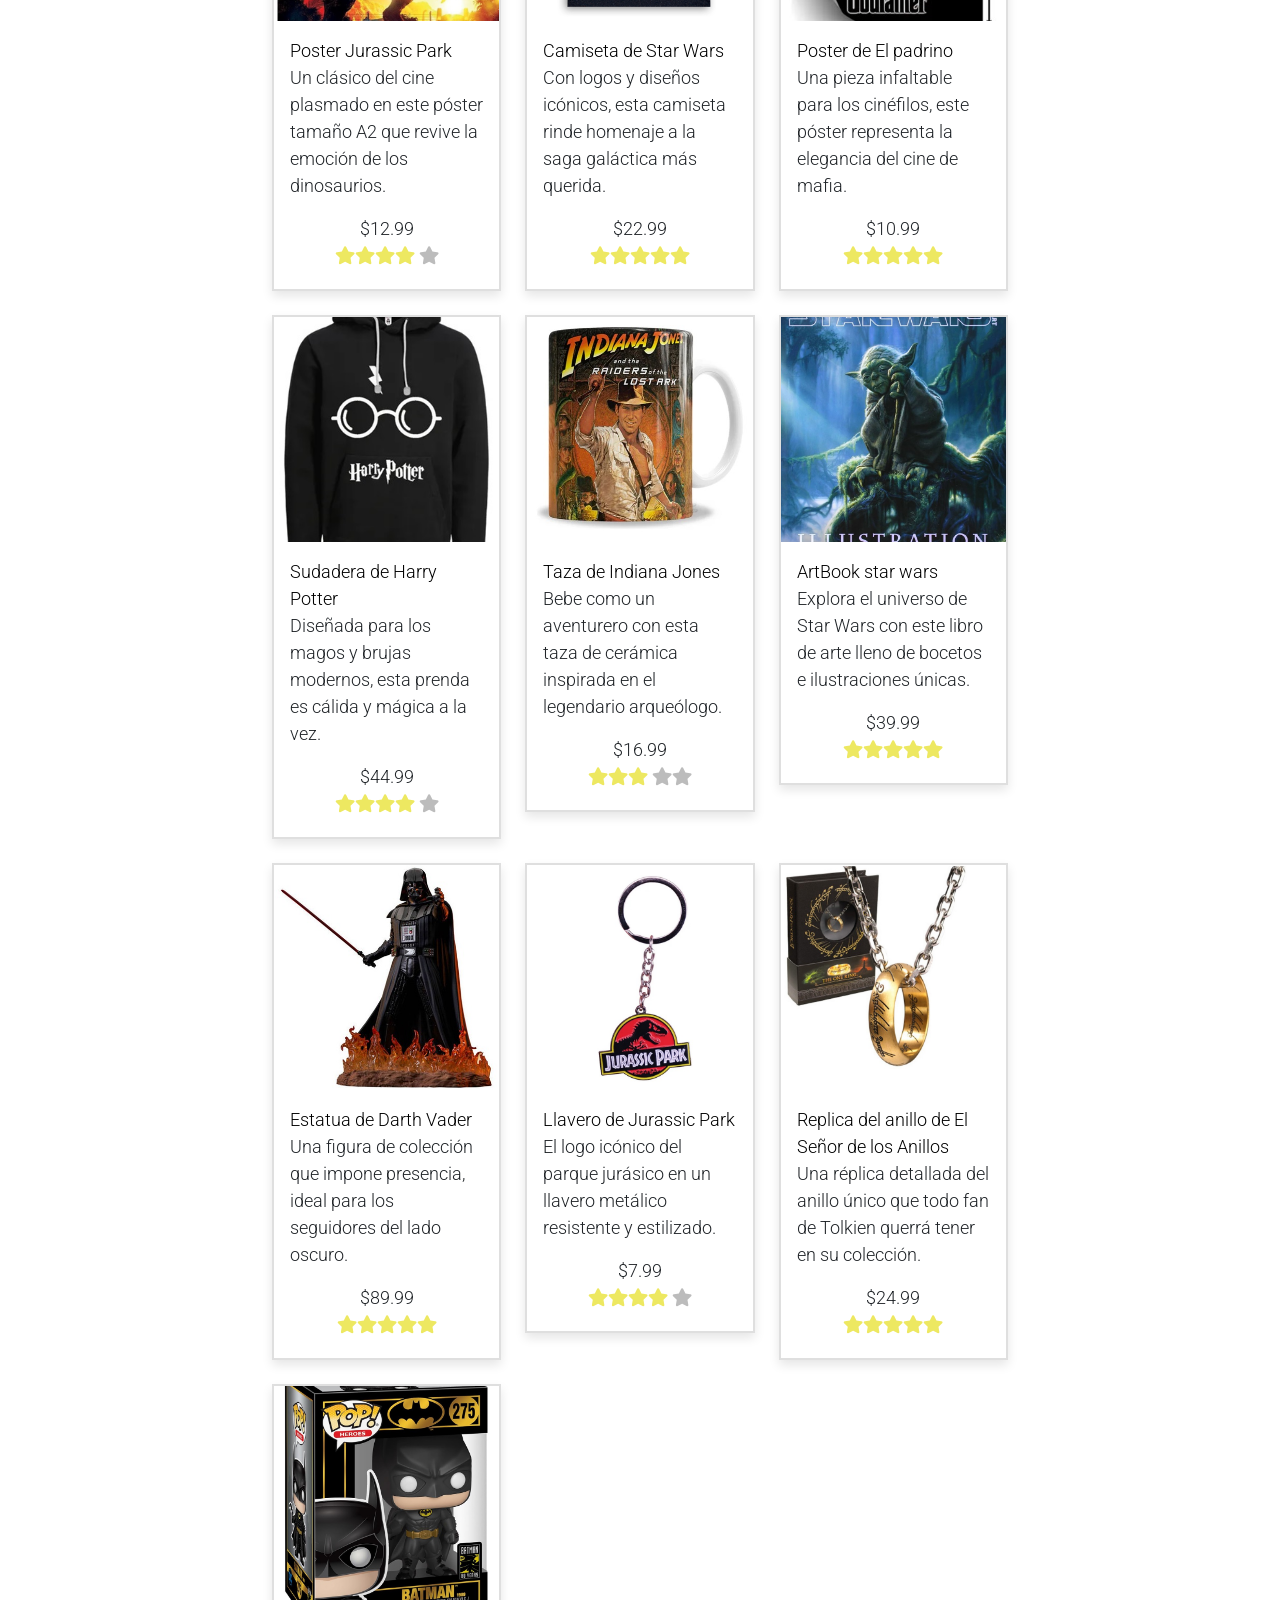
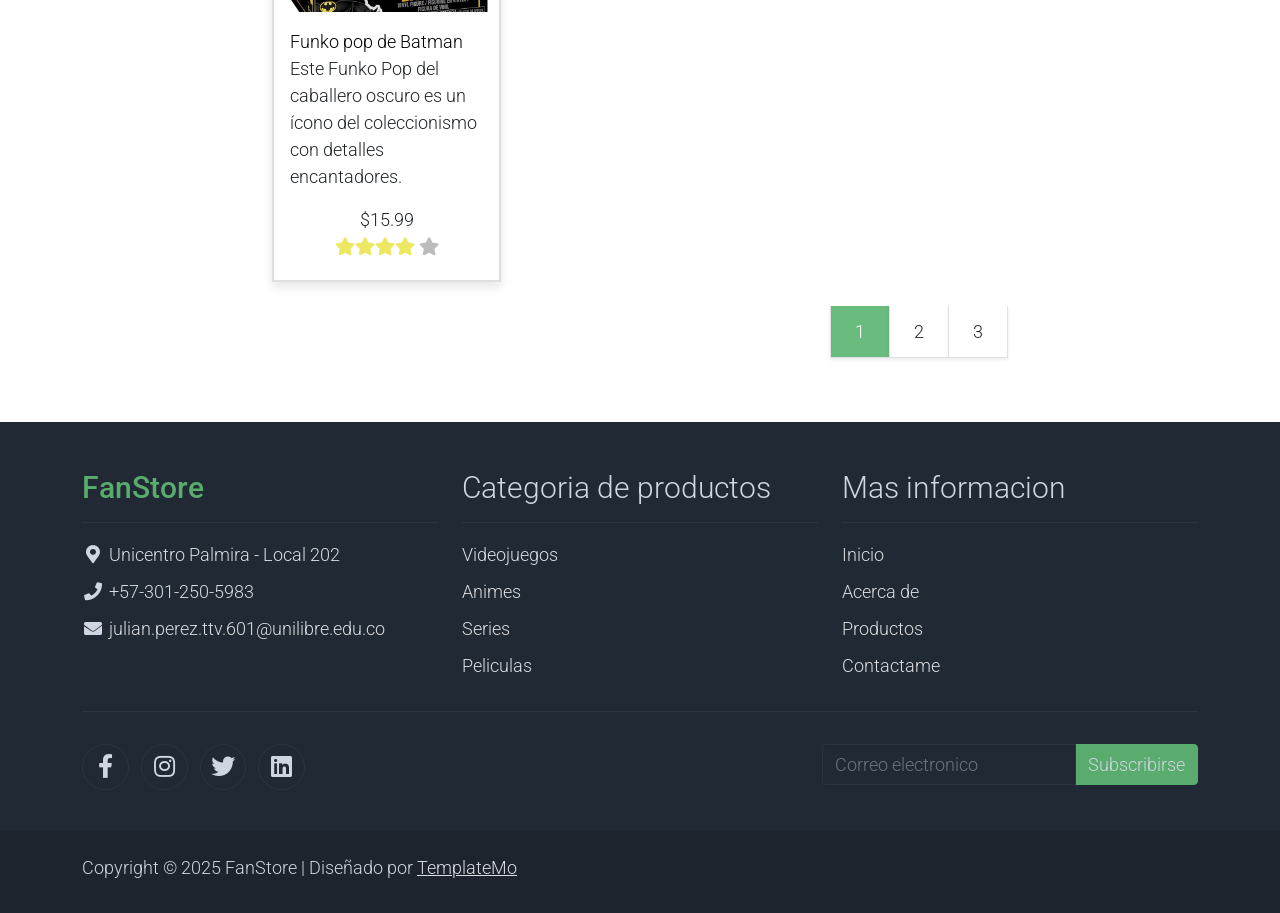
<file: productos.html>
<!DOCTYPE html>
<html lang="es">
<head>
    <title>FanStore</title>
    <meta charset="UTF-8">
    <meta name="viewport" content="width=device-width, initial-scale=1.0">

    <link rel="apple-touch-icon" href="img/apple-icon.png">
    <link rel="shortcut icon" type="image/x-icon" href="img/favicon.ico">

    <link rel="stylesheet" href="css/bootstrap.min.css">
    <link rel="stylesheet" href="css/templatemo.css">
    <link rel="stylesheet" href="css/custom.css">

    <!-- Load fonts style after rendering the layout styles -->
    <link rel="stylesheet" href="https://fonts.googleapis.com/css2?family=Roboto:wght@100;200;300;400;500;700;900&display=swap">
    <link rel="stylesheet" href="css/fontawesome.min.css">

    <script src="db-simulacion/datos.js"></script>
    <script src="db-simulacion/funciones.js"></script>
 
</head>
<body>
<!---Encabezado de la pagina-->
    <div id="header"></div>

<!-- Inicio listado productos -->

 <!-- Start Content -->
    <div class="container py-5">
        <div class="row">
            <div class="col-lg-2"> 
                <h1 class="h2 pb-4">Categorias</h1> <a class="collapsed d-flex justify-content-between h3 text-decoration-none text-dark" href="productos.html?categoria=todos"> Todos </a>
                <ul class="list-unstyled templatemo-accordion" id="categorias">
                    <li class="pb-3">
                        
                    </li>
                </ul>
            </div>
            
            <script>
                const categorias = obtenerCategorias();
                const categoriasContainer = document.getElementById('categorias');
                categorias.forEach(categoria => {
                    const li = document.createElement('li');
                    li.className = 'pb-3';
                    li.innerHTML = `
                        <a class="collapsed d-flex justify-content-between h3 text-decoration-none" href="productos.html?categoria=${categoria.codigo}"> ${categoria.nombre} </a>
                    `;
                    categoriasContainer.querySelector('li').appendChild(li);
                });
            </script>
        
            <div class="col-lg-8">
                <div class="row" id="productos"> 
                    </div>
                <!--Mostrar productos-->
                <!-- Mostrar productos filtrados por categoría -->
                <script>
                    // Obtener el parámetro de búsqueda de la URL
                    const urlParams = new URLSearchParams(window.location.search);
                    const categoria = urlParams.get('categoria') ?? "todos";

                    // Obtener productos filtrados
                    const productos = obtenerProductos(categoria);
                    const productosContainer = document.getElementById('productos');

                    productos.forEach(producto => {
                        const col = document.createElement('div');
                        col.className = 'col-md-4';
                        col.innerHTML = `
                            <div class="card mb-4 product-wap rounded-0">
                                <div class="card rounded-0">
                                    <div class="product-img-container">
                                    <img class="card-img rounded-0 img-fluid" src="${producto.imagen}">
                                    <div class="card-img-overlay rounded-0 product-overlay d-flex align-items-center justify-content-center">
                                        <ul class="list-unstyled">
                                            <li><a class="btn btn-success text-white mt-2" href="detalles_producto.html?codigoProducto=${producto.codigo}"><i class="far fa-eye"></i></a></li>
                                            <li><a class="btn btn-success text-white mt-2 btn-add" href="#"><i class="fas fa-cart-plus"></i></a></li>
                                        </ul>
                                    </div>
                                </div>
                                <div class="card-body">
                                    <a href="" class="h3 text-decoration-none">${producto.nombre}</a>
                                    <p>${producto.descripcion}</p>
                                    <p class="text-center mb-0">$${producto.precio.toFixed(2)}</p>
                                    <ul class="list-unstyled d-flex justify-content-center mb-1">
                                        <li>
                                            ${producto.calificacion ? '<i class="text-warning fa fa-star"></i>'.repeat(producto.calificacion) : ''}
                                            ${producto.calificacion ? '<i class="text-muted fa fa-star"></i>'.repeat(5 - producto.calificacion) : ''}
                                        </li>
                                    </ul>
                                </div>
                            </div>
                        `;
                        productosContainer.appendChild(col);
                        col.querySelector(".btn-add").addEventListener("click", (e) => {
                            e.preventDefault(); // Evita navegacion si hay href
                            agregarProducto(producto);
                        });
                    });
                </script>  

                <!---Paginacion-->                        
                <div div="row">
                    <ul class="pagination pagination-lg justify-content-end">
                        <li class="page-item disabled">
                            <a class="page-link active rounded-0 mr-3 shadow-sm border-top-0 border-left-0" href="#" tabindex="-1">1</a>
                        </li>
                        <li class="page-item">
                            <a class="page-link rounded-0 mr-3 shadow-sm border-top-0 border-left-0 text-dark" href="#">2</a>
                        </li>
                        <li class="page-item">
                            <a class="page-link rounded-0 shadow-sm border-top-0 border-left-0 text-dark" href="#">3</a>
                        </li>
                    </ul>
                </div>
            </div>

            <!-- Carrito de compras -->


            <div class ="col-lg-2" bg-light p-5>
            <h3 class="h3 pb-2">Carrito de compras</h3>    
            <!-- Precio total-->
            <p class="text right pb-2">Total: $<span id="total"></span></p>
            <!--Elementos del carrito-->
            <ul id ="carrito" class="list-group"></ul>
            
            <!-- -->
            <div id="boton-vaciar" class="btn btn-danger text text-decoration-none" onclick="vaciarCarrito()">Vaciar</div>
             <div class="btn btn-success text text-decoration-none" id="boton-pagar">
                <a class="text-decoration-none btn-success text-white" href="pago.html" target="target_blank">Pagar</a>
             </div>
             
            <script>
                mostrarCarrito();
            </script>

            </div>
            <!-- Fin Carrito de compras -->

        </div>
    </div>
    <!-- End Content -->

<!-- Fin listado productos -->

<!-- Pie de pagina-->
 <div id="footer"></div>

    <!-- Start Script -->
    <script src="js/jquery-1.11.0.min.js"></script>
    <script src="js/jquery-migrate-1.2.1.min.js"></script>
    <script src="js/bootstrap.bundle.min.js"></script>
    <script src="js/templatemo.js"></script>
    <script src="js/custom.js"></script>
    <!-- End Script -->

    <script>
         document.addEventListener("DOMContentLoaded", () => {
            
            // Llama a cargarFragmento para el header y encadena un .then()
            cargarFragmento("header", "header.html")
                .then(() => {
                    // Este código se ejecutará DESPUÉS de que el header se haya cargado.
                    // Ahora el elemento #contadorCarrito SÍ existe.
                    actualizarContadorCarritoDisplay();
                
                    actualizarContadorPaginasVistas();
            });

            // La carga del footer puede seguir como estaba, ya que no depende de nada.
              cargarFragmento("footer", "footer.html")
            .then(() => {
                // ¡AQUÍ ESTÁ EL NUEVO CÓDIGO!
                cargarCategoriasFooter();
                setupSubscriptionForm();
            });
                
        });
    </script>
    
</body>
</html>

<!-- <!DOCTYPE html>
<html lang="es">
</file>
<file: css/templatemo.css>
/*

TemplateMo 559 Zay Shop

https://templatemo.com/tm-559-zay-shop

---------------------------------------------
Table of contents
------------------------------------------------
1. Typography
2. General
3. Nav
4. Hero Carousel
5. Accordion
6. Shop
7. Product
8. Carousel Hero
9. Carousel Brand
10. Services
11. Contact map
12. Footer
13. Small devices (landscape phones, 576px and up)
14. Medium devices (tablets, 768px and up)
15. Large devices (desktops, 992px and up)
16. Extra large devices (large desktops, 1200px and up)
--------------------------------------------- */




/* Typography */
body, ul, li, p, a, label, input, div {
  font-family: 'Roboto', sans-serif;
  font-size: 18px !important;
  font-weight: 300 !important;
}
.h1 {
  font-family: 'Roboto', sans-serif;
  font-size: 48px !important;
  font-weight: 200 !important;
}
.h2 {
  font-family: 'Roboto', sans-serif;
  font-size: 30px !important;
  font-weight: 300;
}
.h3 {
  font-family: 'Roboto', sans-serif;
  font-size: 22px !important;
}
/* General */
.logo { font-weight: 500 !important;}
.text-warning {  color: #ede861 !important;}
.text-muted { color: #bcbcbc !important;}
.text-success { color: #59ab6e !important;}
.text-light { color: #cfd6e1 !important;}
.bg-dark { background-color: #212934 !important;}
.bg-light { background-color: #e9eef5 !important;}
.bg-black { background-color: #1d242d !important;}
.bg-success { background-color: #59ab6e !important;}
.btn-success {
  background-color: #59ab6e !important;
  border-color: #56ae6c !important;
}
.pagination .page-link:hover {color: #000;}
.pagination .page-link:hover, .pagination .page-link.active {
  background-color: #69bb7e;
  color: #fff;
}
/* Nav */
#templatemo_nav_top { min-height: 40px;}
#templatemo_nav_top * { font-size: .9em !important;}
#templatemo_main_nav a { color: #212934;}
#templatemo_main_nav a:hover { color: #69bb7e;}
#templatemo_main_nav .navbar .nav-icon { margin-right: 20px;}

/* Hero Carousel */
#template-mo-zay-hero-carousel { background: #efefef !important;}
/* Accordion */
.templatemo-accordion a { color: #000;}
.templatemo-accordion a:hover { color: #333d4a;}
/* Shop */
.shop-top-menu a:hover { color: #69bb7e !important;}
/* Product */
.product-wap { box-shadow: 0px 5px 10px 0px rgba(0, 0, 0, 0.10);}
.product-wap .product-color-dot.color-dot-red { background:#f71515;}
.product-wap .product-color-dot.color-dot-blue { background:#6db4fe;}
.product-wap .product-color-dot.color-dot-black { background:#000000;}
.product-wap .product-color-dot.color-dot-light { background:#e0e0e0;}
.product-wap .product-color-dot.color-dot-green { background:#0bff7e;}
.card.product-wap .card .product-overlay {
  background: rgba(0,0,0,.2);
  visibility: hidden;
  opacity: 0;
  transition: .3s;
}
.card.product-wap:hover .card .product-overlay {
  visibility: visible;
  opacity: 1;
}
.card.product-wap a { color: #000;}
#carousel-related-product .slick-slide:focus { outline: none !important;}
#carousel-related-product .slick-dots li button:before {
  font-size: 15px;
  margin-top: 20px;
}
/* Brand */
.brand-img {
  filter: grayscale(100%);
  opacity: 0.5;
  transition: .5s;
}
.brand-img:hover {
  filter: grayscale(0%);
  opacity: 1;
}
/* Carousel Hero */
#template-mo-zay-hero-carousel .carousel-indicators li {
  margin-top: -50px;
  background-color: #59ab6e;
}
#template-mo-zay-hero-carousel .carousel-control-next i,
#template-mo-zay-hero-carousel .carousel-control-prev i {
  color: #59ab6e !important;
  font-size: 2.8em !important;
}
/* Carousel Brand */
.tempaltemo-carousel .h1 {
  font-size: .5em !important;
  color: #000 !important;
}
/* Services */
.services-icon-wap {transition: .3s;}
.services-icon-wap:hover, .services-icon-wap:hover i {color: #fff;}
.services-icon-wap:hover {background: #69bb7e;}
/* Contact map */
.leaflet-control a, .leaflet-control { font-size: 10px !important;}
.form-control { border: 1px solid #e8e8e8;}
/* Footer */
#tempaltemo_footer a { color: #dcdde1;}
#tempaltemo_footer a:hover { color: #68bb7d;}
#tempaltemo_footer ul.footer-link-list li { padding-top: 10px;}
#tempaltemo_footer ul.footer-icons li {
  width: 2.6em;
  height: 2.6em;
  line-height: 2.6em;
}
#tempaltemo_footer ul.footer-icons li:hover {
  background-color: #cfd6e1;
  transition: .5s;
}
#tempaltemo_footer ul.footer-icons li:hover i {
  color: #212934;
  transition: .5s;
}
#tempaltemo_footer .border-light { border-color: #2d343f !important;}
/*
// Extra small devices (portrait phones, less than 576px)
// No media query since this is the default in Bootstrap
*/
/* Small devices (landscape phones, 576px and up)*/
.product-wap .h3, .product-wap li, .product-wap i, .product-wap p {
  font-size: 12px !important;
}
.product-wap .product-color-dot {
  width: 6px;
  height: 6px;
}

@media (min-width: 576px) {
  .tempaltemo-carousel .h1 { font-size: 1em !important;}
}

/*// Medium devices (tablets, 768px and up)*/
@media (min-width: 768px) {
  #templatemo_main_nav .navbar-nav {max-width: 450px;}
 }

/* Large devices (desktops, 992px and up)*/
@media (min-width: 992px) {
  #templatemo_main_nav .navbar-nav {max-width: 550px;}
  #template-mo-zay-hero-carousel .carousel-item {min-height: 30rem !important;}
  .product-wap .h3, .product-wap li, .product-wap i, .product-wap p {font-size: 18px !important;}
  .product-wap .product-color-dot {
    width: 12px;
    height: 12px;
  }
}

/* Extra large devices (large desktops, 1200px and up)*/
@media (min-width: 1200px) {}
</file>
<file: css/custom.css>
/*
Custom Css
*/
/* --- INICIO DE ESTILOS PARA ESTANDARIZAR IMÁGENES --- */

/* Contenedor para las imágenes de las tarjetas de producto */
.product-img-container {
    /* Esto fuerza al contenedor a ser un cuadrado perfecto (ratio 1:1) */
    aspect-ratio: 1 / 1 ; 
    overflow: hidden; /* Oculta cualquier parte de la imagen que se desborde */
    display: flex;
    justify-content: center;
    align-items: center;
}

/* La imagen dentro del contenedor de producto */
.product-img-container img {
    width: 100%;
    height: 100%;
    /* La magia está aquí: la imagen cubrirá todo el espacio sin deformarse.
       Puede que se recorte un poco por los lados o por arriba/abajo. */
    object-fit: cover; 
}

/* Para las imágenes de categoría en el index (círculos) */
.category-icon-img {
    width: 160px;  /* Forzamos un ancho fijo */
    height: 160px; /* Forzamos un alto fijo (para que sea un cuadrado) */
    object-fit: cover; /* La misma técnica para que la imagen cubra el espacio */
}

/* --- FIN DE ESTILOS PARA ESTANDARIZAR IMÁGENES --- */
</file>
